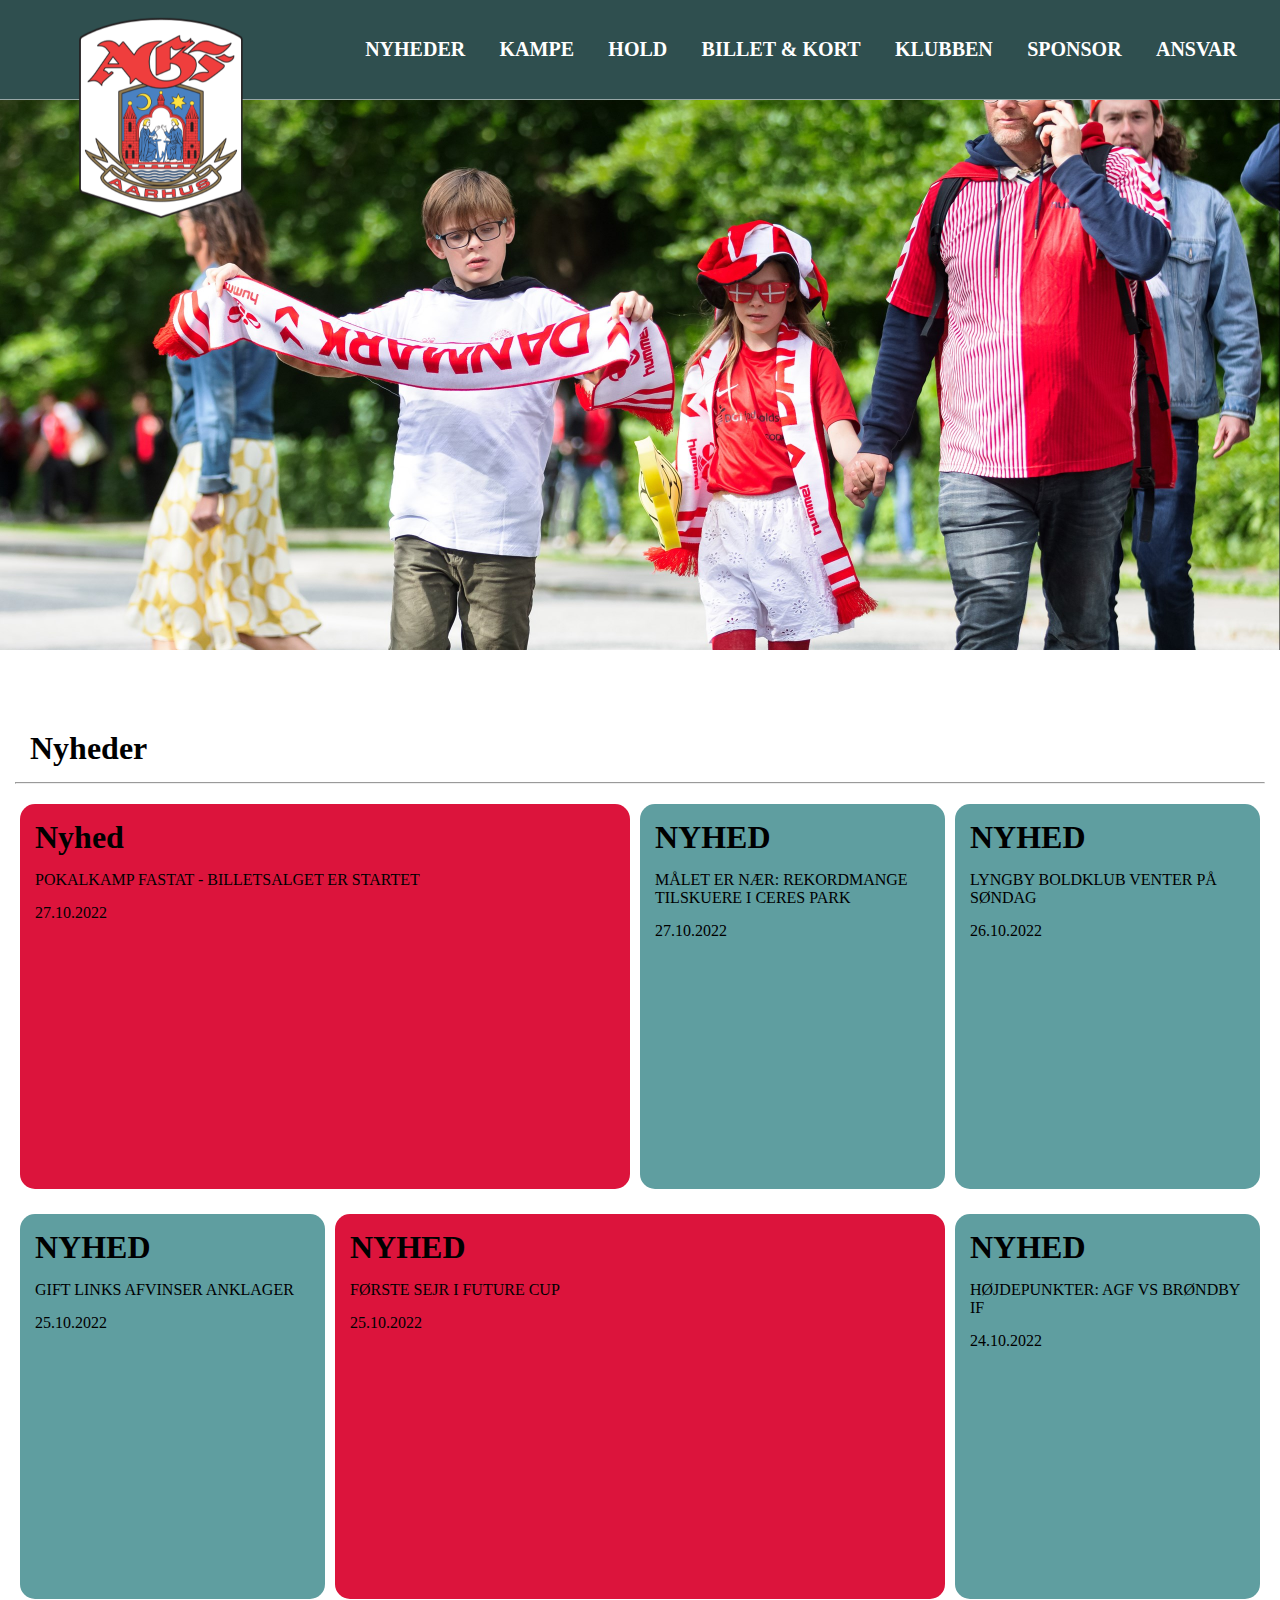
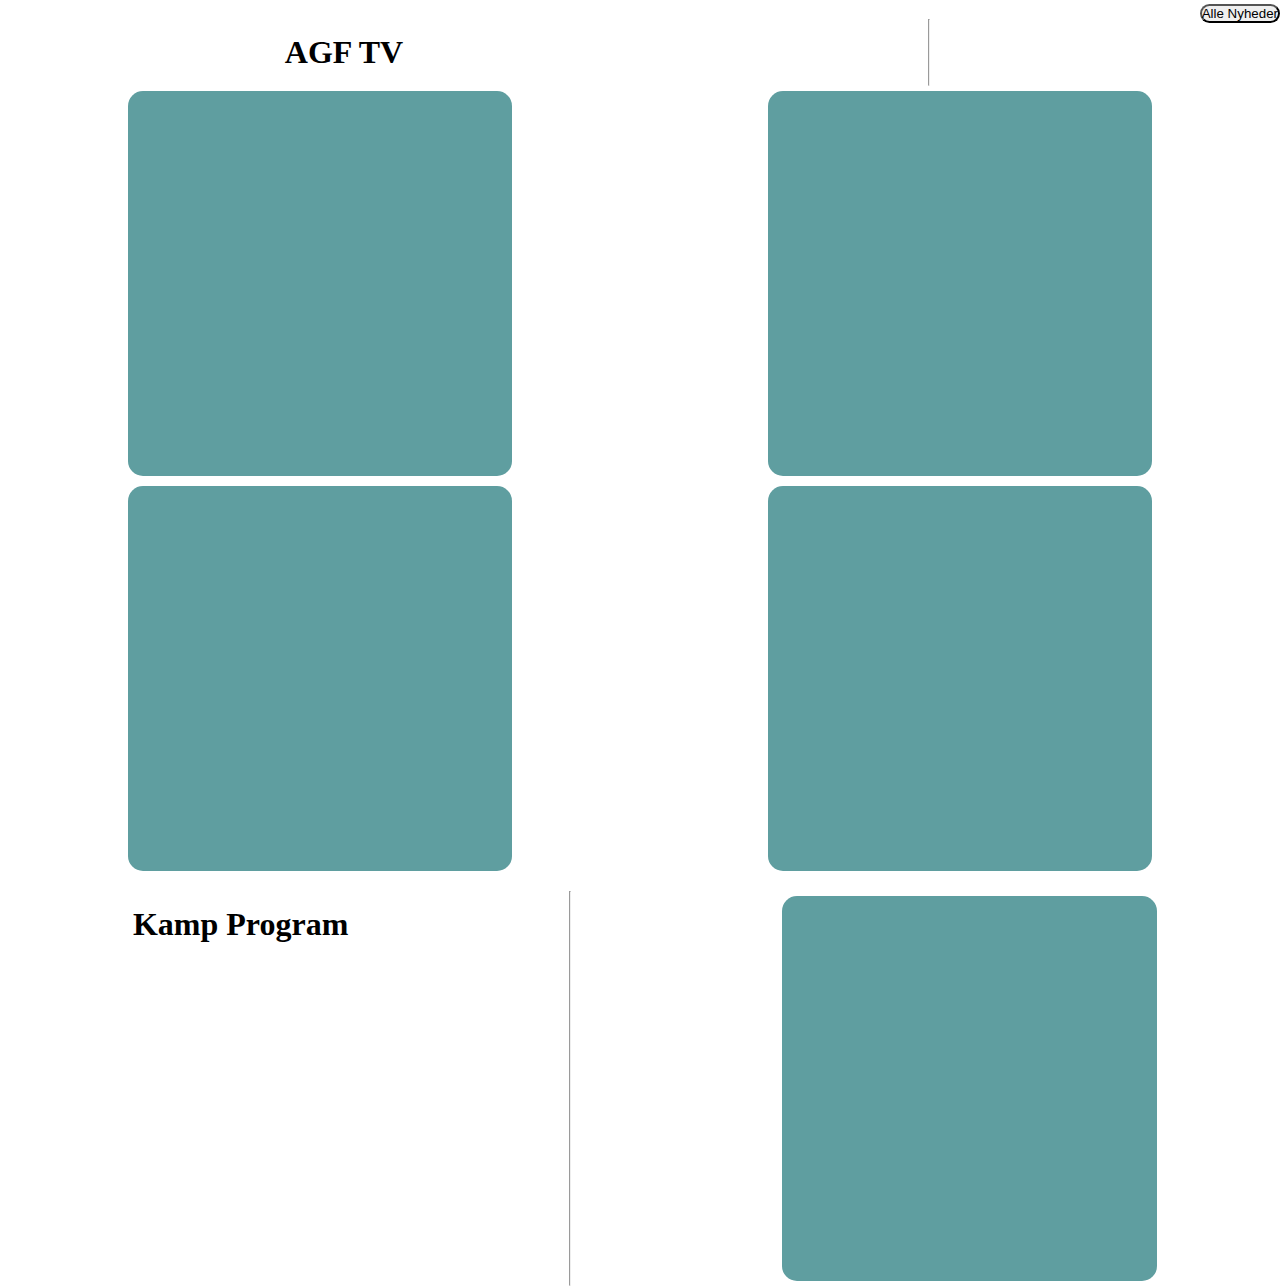
<file: Index.html>
<!DOCTYPE html>
<html lang="en">
<head>
    <link rel="stylesheet" href="style.css">
    <meta charset="UTF-8">
    <meta http-equiv="X-UA-Compatible" content="IE=edge">
    <meta name="viewport" content="width=device-width, initial-scale=1.0">
    <title>Document</title>
</head>
<body>
    
    <header>
        <!--Der er her brugt en div for at flexbox og billedet arbejder ordentligt sammen. 
        Også selv om img ifølge Box Model også er en kasse og det i princippet burde virke uden en kasse. Hrumpf. -->


        <div id="logo">
            <img src="images/agflogo.png" alt="AGF Logo">
        </div>

        <nav id="navLaptop">
            <a href="">Nyheder</a>
            <a href="">Kampe</a>
            <a href="">Hold</a>
            <a href="">Billet & Kort</a>
            <a href="">Klubben</a>
            <a href="">Sponsor</a>
            <a href="">Ansvar</a>
        </nav>

        <nav id="navMobile">
            <a href="menu.html"><img src="images/burger_white.svg" alt="Burgermenu"></a>
        </nav>
    </header>
    <div class="minitop">

    </div>
        <div class="Miniheader">
            <h1>Nyheder</h1>
            <hr>
        </div>
        <section class="container1">
            <div>
                <h1>Nyhed</h1>
                <p>POKALKAMP FASTAT - BILLETSALGET ER STARTET</p>
                <footer>27.10.2022</footer>
            </div>
            <div>
                <h1>NYHED</h1>
                <p>MÅLET ER NÆR: REKORDMANGE TILSKUERE I CERES PARK</p>
                <footer>27.10.2022</footer>
            </div>
            <div>
                <h1>NYHED</h1>
                <p>LYNGBY BOLDKLUB VENTER PÅ SØNDAG</p>
                <footer>26.10.2022</footer>
            </div>
        </section>
        <section class="container2">
            <div>
                <h1>NYHED</h1>
                <p>GIFT LINKS AFVINSER ANKLAGER</p>
                <footer>25.10.2022</footer>
            </div>
            <div>
                <h1>NYHED</h1>
                <p>FØRSTE SEJR I FUTURE CUP</p>
                <footer>25.10.2022</footer>
            </div>
            <div>
                <h1>NYHED</h1>
                <p>HØJDEPUNKTER: AGF VS BRØNDBY IF</p>
                <footer>24.10.2022</footer>
            </div>
        </section>
        <div><button class="AlleNyheder">Alle Nyheder</button></div>

        <section class="Miniheader">
            <h1>AGF TV</h1>
            <hr>
        </section>
        <section class="agftv">
            <div></div>
            <div></div>
        </section>
        <section class="agftv">
            <div></div>
            <div></div>
        </section>

        <Nav>
            <div></div>
            <div></div>
            <div></div>
        </Nav>

        <section class="Miniheader">
            <h1>Kamp Program</h1>
            <hr>

            <div class="Kampprogram">

            </div>
            </section>
</body>
</html>
</file>
<file: style.css>
*{
    margin: 0px;
    padding: 0px;
    box-sizing: border-box;
}
.minitop{
    background-image:url("images/20210612-landskamp-arrangement-ceres-park-0035.jpeg");
    background-size:cover;
    height:650px;
    margin-bottom: 50px;

}


.Miniheader, .container1, .container2{
    padding-left: 15px;
    padding-right: 15px;
    padding-top: 15px;
}


/* HEADER: */
h1, p, footer{
    margin: 15px;
    padding: unset;
}
header{
    position:fixed;
    top:0px;
    width:100%;
    height:100px;
    
    display:flex; /* For at kunne distribuere boksene inden i.*/
    justify-content:space-around;
    align-items:center;

    background-color:darkslategrey;
    border-bottom:1px solid rgba(255,255,255,0.5); /* Den lille linje i bunden. */
}
/* Billeder skal fylde 100*% i deres container: 
Logo og burger */
#logo > img{
    width:100%;
    transition: 5s;
    animation-name: ting, ting2;
    animation-duration: 3s;
}

#logo > img:hover{
    transform: rotate(360deg);
}
#navMobile > a > img{
    width:100%; 
}

    
hr {
    padding: 0;
    
}

section{
    display: flex;
    justify-content: space-around;
    flex-direction: row;
}
section > div{
    width: 30%;
    height: 385px;
    margin: 5px;
    
    background-color: cadetblue;
    border-radius: 15px;
    animation-name: ting, ting2;
    animation-duration: 3s;
}

section div:hover,.container1 > div:first-child:hover, .container2 > div:nth-child(2):hover{
    background-color: green;
    transition: 1s;
    transition-timing-function: ease;
    transform: rotate(720deg)
}
@keyframes ting{
    from{opacity: 0;;}
    to{opacity: 1;}
}

@keyframes ting2{
    from {width: 0%;}
    to {width: ;}
}
.container1 > div:first-child{
    width: 60%;
    background-color: crimson;

}
.container2 > div:nth-child(2){
    width: 60%;
    background-color: crimson;
}
.AlleNyheder{
    display: flex;
    justify-content: right;
    border-radius: 15px;
    float: right;
}
.agftv{
    width: 100%;
}
@media screen and (min-width: 910px){
    /* HEADER: LOGO*/
    #logo {/* Logoet. Er i en div fordi det spiller bedre med flexbox. */
        width:200px;
        margin:30px;
        position:relative;
        top:70px;
    }

    /* Skjul mobilmenuen.*/
    #navMobile{
        display:none;
    }

    /* Vis laptopmenuen og samtidig gør den til flex container. */
    #navLaptop {
        display:flex; 
        justify-content:space-around;
        width:70%;
        gap:10px;
    }

    /* Tekstlinks: */
    nav > a{
        font-family:Cambria, Cochin, Georgia, Times, 'Times New Roman', serif;
        text-transform:uppercase;
        color:white;
        text-decoration:none;
        font-size:15pt;
        font-weight:bold;
    }
}

@media (max-width: 910px) {
    section{
        flex-direction: column;
        align-items: center;
        gap: 10px;
    }
    section > div{
        width: 90%;

    }
    .container1 > div{
    width: 90%;
    }
    .container1 > div:first-child{
        width: 90%;
    }
    .container2 > div:nth-child(2){
        width: 90%;
    }
    #logo {/* Logoet. Er i en div fordi det spiller bedre med flexbox. */
        width:200px;
        margin:30px;
        position:relative;
        top:70px;
    }


    /* Skjul mobilmenuen.*/
    #navMobile{
        display:block;
    }

    /* Vis laptopmenuen og samtidig gør den til flex container. */
    #navLaptop {
        display:none; 
    }

    /* Tekstlinks: */
    nav > a{
        font-family:Cambria, Cochin, Georgia, Times, 'Times New Roman', serif;
        text-transform:uppercase;
        color:white;
        text-decoration:none;
        font-size:15pt;
        font-weight:bold;
    }
}
</file>
